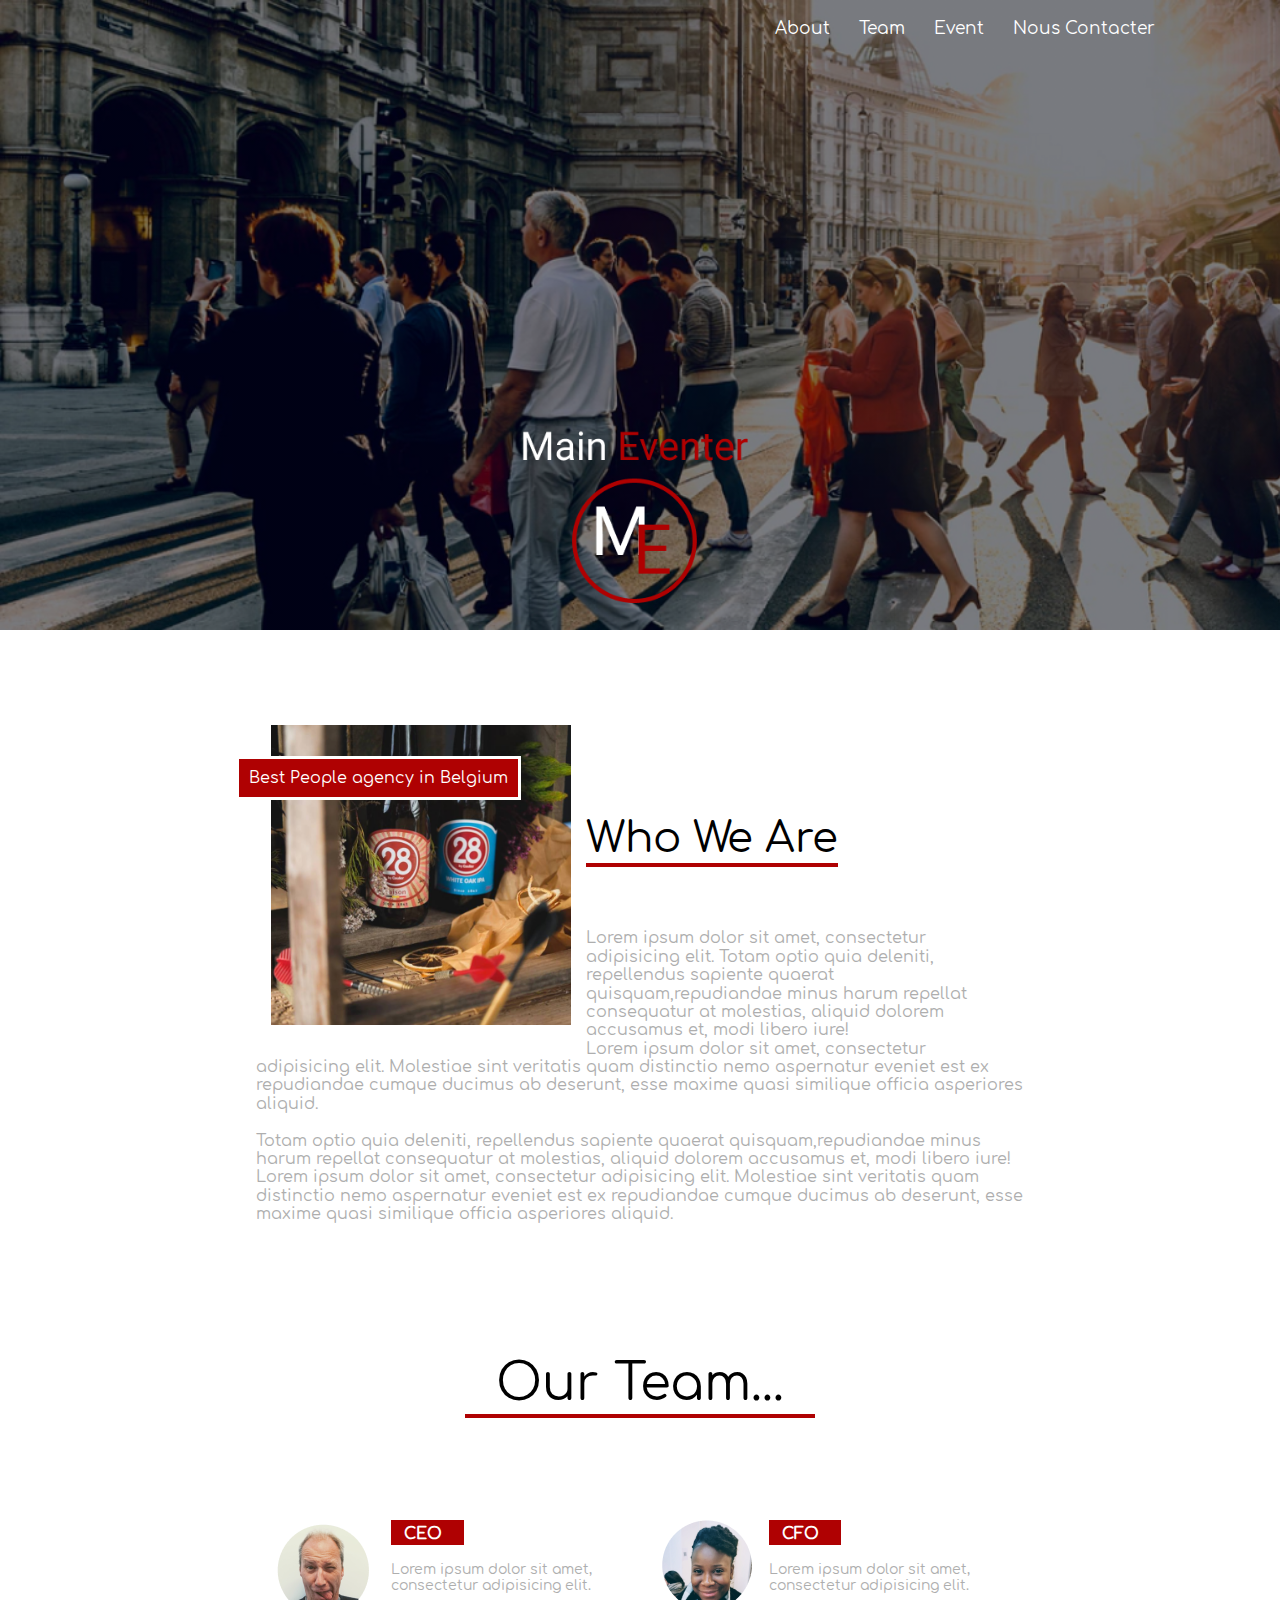
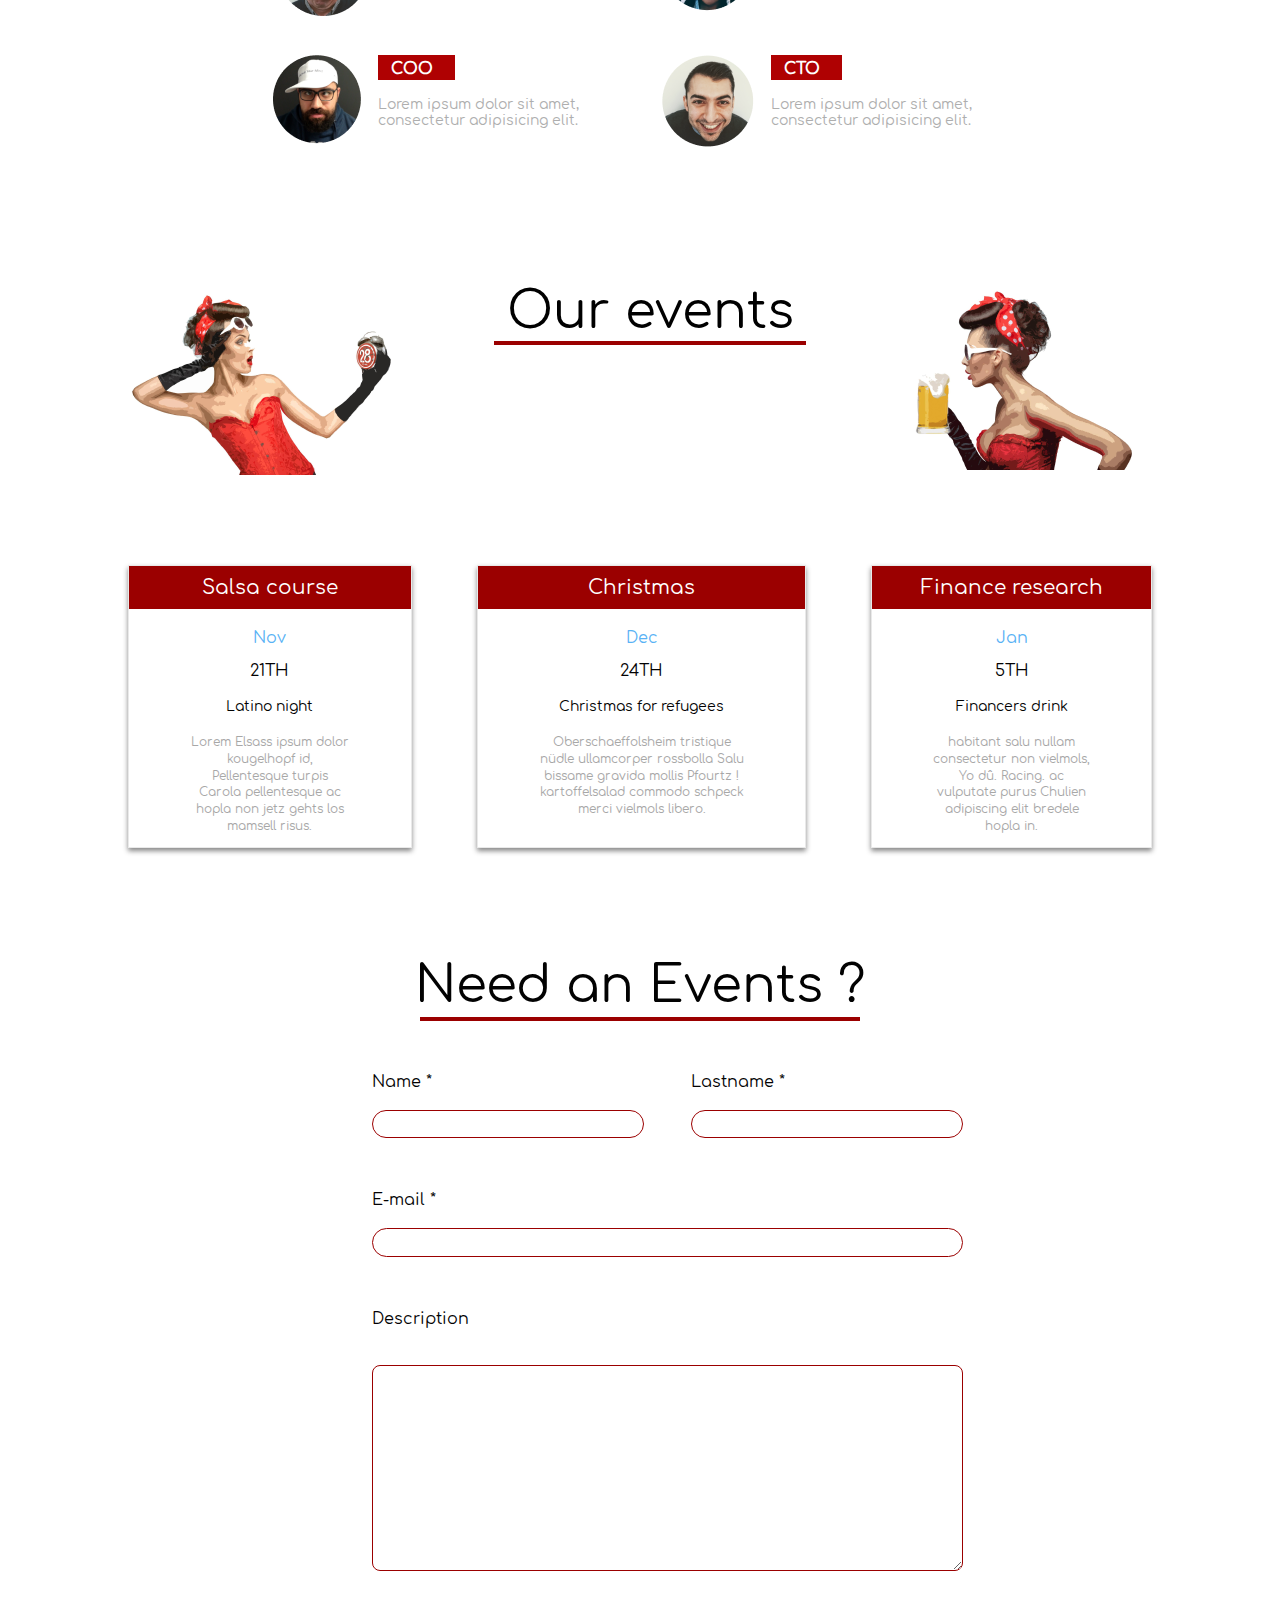
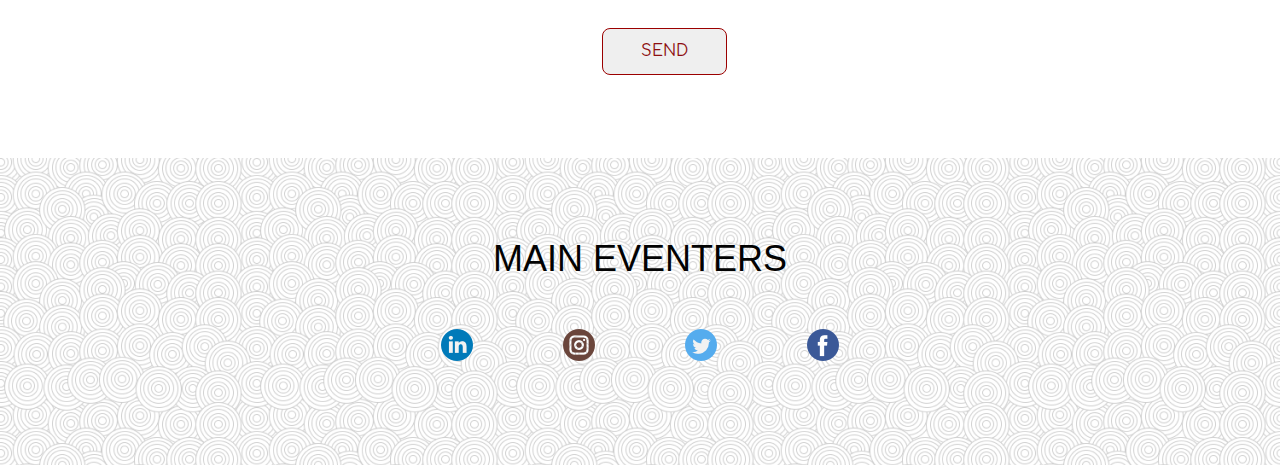
<file: index.html>
<!DOCTYPE html>
<html lang="fr">
<head>
	<title>Main Eventers</title>
	<meta charset="UTF-8">
	<meta name="description" content="Main Eventers for Motherfuckers Teletubbies">
	<meta name="keywords" content="Exercice at BeCode Brussels">
	<meta name="auteur" content="Team 3 Jhonson">
	<meta name="viewport" content="width=device-width,initial-scale=1">
	<link rel="stylesheet" href="css/normalize.css">
	<link rel="stylesheet" href="css/style.css">
	<link rel="icon" href="img/favicon.ico">
</head>
<body>
<header>
	 <!-- <img src="img/header_Background.jpg" alt="People background"> -->
   	<div id="back">
		    <nav id="nav">
		            <ul>
						 <li><a href="#about">About</a></li>
						        <li><a href="#Team">Team</a></li>
						        <li><a href="#event">Event</a></li>
						        <li><a href="#contact">Nous Contacter</a></li>
					      </ul>
		    </nav>
				 <div id="trigger">
				     <img class="slide-top" src="img/logo.png" alt="Logo Main Eventer">
		     </div>
     </div>
</header>
		<section id="about">
					<img src="img/imageBiere28.png" alt="Biere" width="300" alt="Biere">
					<div id="notification">
						<p>Best People agency
						in Belgium</p>
					</div>
					<h1>Who We Are</h1><br>
					<br>
					<p>
						Lorem ipsum dolor sit amet, consectetur adipisicing elit.

						 Totam optio quia deleniti, repellendus sapiente quaerat quisquam,repudiandae minus harum repellat consequatur at molestias, aliquid dolorem accusamus et, modi libero iure! <br>
						Lorem ipsum dolor sit amet, consectetur adipisicing elit. Molestiae sint veritatis quam distinctio nemo aspernatur eveniet est ex repudiandae cumque ducimus ab deserunt, esse maxime quasi similique officia asperiores aliquid. <br> <br>
						Totam optio quia deleniti, repellendus sapiente quaerat quisquam,repudiandae minus harum repellat consequatur at molestias, aliquid dolorem accusamus et, modi libero iure!
						Lorem ipsum dolor sit amet, consectetur adipisicing elit. Molestiae sint veritatis quam distinctio nemo aspernatur eveniet est ex repudiandae cumque ducimus ab deserunt, esse maxime quasi similique officia asperiores aliquid.
					</p><br><br>
		</section>
		<section>
			<h1 id="Team">Our Team...</h1>
			<div class="team">
				<div>
					<img src="img/CEO.png" alt="CEO">
					<h3><span>CEO</span></h3>
					<p>
						Lorem ipsum dolor sit amet, consectetur adipisicing elit.
					</p>
				</div>
				<div>
					<img src="img/CFO.png" alt="CFO">
					<h3><span>CFO</span></h3>
					<p>
						Lorem ipsum dolor sit amet, consectetur adipisicing elit.
					</p>
				</div>
				<div>
					<img src="img/COO.png" alt="COO">
					<h3><span>COO</span></h3>
					<p>
						Lorem ipsum dolor sit amet, consectetur adipisicing elit.
					</p>
				</div>
				<div>
					<img src="img/CTO.png" alt="CTO">
					<h3><span>CTO</span></h3>
					<p>
						Lorem ipsum dolor sit amet, consectetur adipisicing elit.
					</p>
				</div>
			</div>
		</section>
		<section id="event">
					<div class="top">
							  <img src="img/popImageClock.png" alt="femme en robe rouge tenant une bière">
								<div class="absol">
										<h2>Our events</h2>
										<span id="redliner3"></span>
								</div>
								<img src="img/PopimageBeer.png" alt="femme en robe rouge tenant une bière">
					</div>
					<div class="bottom-grid">
								<div class="item-grid">
									 <a href="#">
											<h3>Salsa course</h3>
											<time>Nov<span>21th</span></time>
											<h4>Latino night</h4>
											<p>Lorem Elsass ipsum dolor kougelhopf id, Pellentesque turpis Carola pellentesque ac hopla non jetz gehts los mamsell risus.</p>
									</a>
								</div>
								<div class="item-grid">
									 <a href="#">
											<h3>Christmas</h3>
											<time>Dec<span>24th</span></time>
											<h4>Christmas for refugees</h4>
											<p>Oberschaeffolsheim tristique nüdle ullamcorper rossbolla Salu bissame gravida mollis Pfourtz ! kartoffelsalad commodo schpeck merci vielmols libero.</p>
										</a>
								</div>
								<div class="item-grid">
									 <a href="#">
											<h3>Finance research</h3>
											<time>Jan<span>5th</span></time>
											<h4>Financers drink</h4>
											<p>habitant salu nullam consectetur non vielmols, Yo dû. Racing. ac vulputate purus Chulien adipiscing elit bredele hopla in.</p>
										</a>
								</div>
					</div>
		</section>
		<section id="contact">
    		<h2>Need an Events ?</h2>
    		<div id="tiret"></div>
			    <form>
			      <table border="0">
			        <tbody>
			          <tr>
			            <td><label>Name *</label>
			              <br>
			              <br>
			              <input type="text"></td>
			            <td><label>Lastname * </label>
			              <br>
			              <br>
			              <input type="text"></td>
			          </tr>
			          <tr>
			            <td colspan="2"><label>E-mail *</label>
			              <br>
			              <br>
			              <input type="text"></td>
			          </tr>
			          <tr>
			            <td colspan="2" ><label>Description</label>
			              <br>
			              <br>
			              &nbsp;
			              <textarea></textarea></td>
			          </tr>
			          <tr>
			            <td colspan="2" class="bouton"><button>SEND</button></td>
			          </tr>
			        </tbody>
			      </table>
			    </form>
  </section>
<footer>
	<h5>Main Eventers</h5>
		<div class="footer-link">
							<div class="grider4">
									<a href="#">
										<img src="img/linkedin.png" alt="logo Linkedin">
									</a>
							</div>
							<div class="grider4">
									<a href="#">
										<img src="img/instagram.png" alt="logo Instagram">
									</a>
							</div>
							<div class="grider4">
									<a href="#">
										<img src="img/twitter.png" alt="Logo Twitter">
									</a>
							</div>
							<div class="grider4">
									<a href="#">
										<img src="img/facebook.png" alt="Logo Facebook">
									</a>
							</div>
				</div>
</footer>
</body>
</html>
</file>
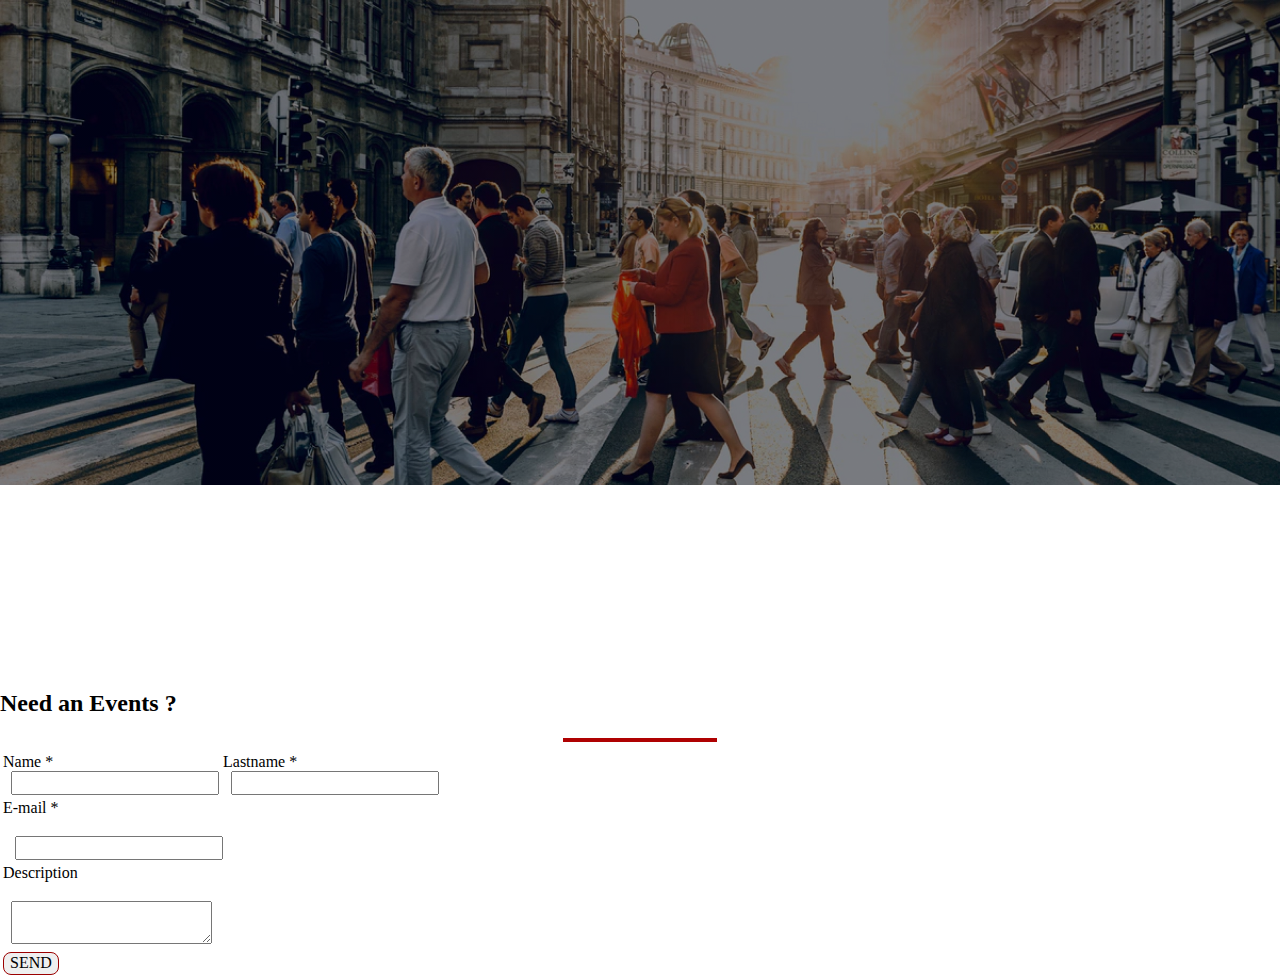
<file: nouscontacter.html>
<!DOCTYPE html>
<html lang="fr">
<head>
<meta charset="UTF-8">
<meta name="description" content="Main Eventer">
<meta name="keywords" content="Exercice BeCode">
<meta name="auteur" content="Team 3 Jhonson">
<meta name="viewport" content="width=device-width,initial-scale=1">
<link href="https://fonts.googleapis.com/css?family=Cinzel" rel="stylesheet">
<link href="https://fonts.googleapis.com/css?family=Comfortaa" rel="stylesheet">
<title>Main Eventer</title>
<link rel="stylesheet" href="css/style.css">
<link rel="stylesheet" href="css/normalize.css">
</head>
<body>
<header>
  <nav>
    <ul>
      <li><a href=""></a></li>
      <li><a href=""></a></li>
      <li><a href=""></a></li>
      <li><a href=""></a></li>
    </ul>
  </nav>
</header>
<main>
  <section class="about"></section>
  <section class="team"></section>
  <section class="event"></section>
  <section class="contact">
    <h2>Need an Events ?</h2>
    <hr/>
    <form>
      <table border="0">
        <tbody>
          <tr>
            <td><label>Name *</label>
              <br>
              &nbsp;
              <input type="text"></td>
            <td><label>Lastname * </label>
              <br>
              &nbsp;
              <input type="text"></td>
          </tr>
          <tr>
            <td colspan="2"><label>E-mail *</label>
              <br><br>
              &nbsp;&nbsp;
              <input type="text"></td>
          </tr>
          <tr>
            <td colspan="2" ><label>Description</label>
              <br><br>
              &nbsp;
              <textarea></textarea></td>
          </tr>
          <tr>
            <td colspan="2"><button>SEND</button></td>
          </tr>
        </tbody>
      </table>
    </form>
  </section>
</main>
<footer> </footer>
</body>
</html>
</file>
<file: css/style.css>
@font-face {
  font-family: 'Comfortaa-Regular';
  src : url('fonts/Comfortaa-Regular.ttf') format('truetype');
}

@font-face {
  font-family: "Cinzel-Regular";
  src: url("/fonts/Cinzel-Regular.ttf") format("ttf");
}

body {
  margin: auto auto;
  max-width: 100%;
  height: 100%;
  padding: 0px;
  overflow-x: hidden;
  font-family: font2;
}
a:hover {
  color:#af0102;
}
nav a {
  text-decoration: none;
  color: white;
}

/*_______HEADER___________*/
header {
    min-height: 485px;
    background-image:linear-gradient(to bottom, rgba(0, 0, 0, 0.5), rgba(0, 0, 0, 0.5)), url("../img/header_Background.jpg");
    background-size: cover;
    background-repeat: no-repeat;

}
header nav {
  float:right;
  width:450px;
  padding-right: 100px;
  z-index: 3;
}

header ul li{
  font-family:  "Comfortaa-Regular",sans-serif;
  text-transform: lowercase;
  text-transform: capitalize;
  list-style:none;
  display: inline-block;
  padding: 0px 20px 5px 5px;
  line-height: 1.5em;
  color:white;
  font-size: 17px;
  z-index: 4;
}

/*header img {
  position: absolute;
  filter:brightness(50%);
  z-index:1;
}
*/
header #back {
    position: relative;
    height: 70vh;
    background-size: cover;
    z-index: 2;
  }

header #trigger {
  width:240px;
  height:100px;
  margin: auto;
}

.slide-top {
  -webkit-animation: slide-top 2s cubic-bezier(0.250, 0.460, 0.450, 0.940) 1s both;
  animation: slide-top 2s cubic-bezier(0.250, 0.460, 0.450, 0.940) 1s both;
  position: relative;
  margin-top: 150%;
  height:180px;
  margin-left: auto;
  margin-right: auto;
  width: auto;
  z-index: 3;
  filter: opacity(1);
}

@-webkit-keyframes slide-top {
    0% {
      -webkit-transform: translateY(0);
              transform: translateY(0);
    }
    100% {
      -webkit-transform: translateY(-100px);
              transform: translateY(-400px);
    }
  }
@keyframes slide-top {
    0% {
      -webkit-transform: translateY(-110px);
              transform: translateY(-110px);
    }
    100% {
      -webkit-transform: translateY(0px);
              transform: translateY(-200px);
    }
  }
/*_______END HEADER___________*/


/* -------SECTION ABOUT-------*/
#about {
	display: block;
	width: 60%;
	padding: 80px 20px;
	margin-left: auto ;
    margin-right: auto;
	text-align: left;
}
#about p {
	color: #aeaeae;
    font-family: "Comfortaa-Regular",sans-serif;
}
hr {
	margin-top: 0px;
	width: 150px;
	left: 80px;
	border: 2px solid #af0102;
}
#about img {
	float: left;
	margin: 15px 15px;
}
#about h1 {
	border-bottom: 4px solid #af0102;
	display: inline-block;
 	font-family: "Comfortaa-Regular",sans-serif;
 	font-size:42px;
 	font-weight: normal;
}
/* -------END SECTION ABOUT------*/

/* -------SECTION TEAM-------*/
.team {
 	display: grid;
 	grid-template-columns: auto auto;
 	text-align: left;
 	width: 60%;
 	margin-bottom: 100px;
 	margin-left: auto;
 	margin-right: auto;
 	text-align: left;
 	padding: 85px 20px 20px;
 	color: #aeaeae;
}
.team h3 span {
   font-family: "Comfortaa-Regular", sans-serif;
   font-size: 16px;
   padding: 5px 22px 2px 13px;
}
 .team div p {
   font-family: "Comfortaa-Regular", sans-serif;
   font-size: 14px;
 }

#Team {
      margin-bottom: 87px;
      border-bottom: 4px solid #af0102;
      text-align: center;
      width: 350px;
      font-size:50px;
      display: block;
      margin: auto auto;
      font-family:  "Comfortaa-Regular",sans-serif;
      font-weight: normal;
}

#notification p {
	display: inline-block;
	background-color: #af0102;
	color: white;
	padding: 10px;
	position: relative;
	right: 350px;
	top: 30px;
	border: 3px solid #fff;
}

.team img {
	float: left;
	padding: 5px;
}

.team span {
	background-color: #af0102;
	color: white;
	padding: 3px;
}
/*_____END SECTION TEAM_______*/

/*_________SECTION EVENTS____*/
#event {
  font-family: "Comfortaa-Regular",sans-serif;
}

#event .top {
  clear:both;
  width:80%;
  margin:auto;
  overflow:auto;
  position:relative;
}

#event .top img:first-child {
  float:left;
}

#event .top img:last-child {
  float:right;
}

#event .top .absol {
  font-family: "Comfortaa-Regular",sans-serif;
  position:absolute;
  left:50%;
  margin-left:-180px;
  width:380px;
}

#event .top h2 {
  font-weight:normal;
  display:block;
  width:380px;
  margin:auto;
  text-align:center;
  font-size:50px;
}

#event .top span {
  display:block;
  width:312px;
  height:4px;
  margin:auto;
  background-color:rgba(155,0,0,255);
}

#event .bottom-grid {
  display:grid;
  grid-template-columns: auto auto auto;
  column-gap:65px;
  justify-content: center;
  width: 80%;
  margin:90px auto;
}

#event .item-grid {
  text-align: center;
  border:1px solid rgba(233,233,233,255);
  -webkit-box-shadow: 0px 3px 5px #888888;
  box-shadow: 0px 3px 5px #888888;
}

#event .item-grid a {
  display:block;
  text-decoration:none;
}

#event .item-grid h3 {
  font-weight:normal;
  color:white;
  background-color:rgba(155,0,0,255);
  font-size:20px;
  margin-top:0px;
  padding:10px 0;
}

#event .item-grid h4 {
  font-weight:normal;
  color:rgba(2,2,2,255);
  font-size:14px;
  padding:0 60px;
}

#event .item-grid time {
  color:rgba(89,178,245,255);
  font-size:16px;
}

#event .item-grid time span {
  color:rgba(2,2,2,255);
  display:block;
  width:100%;
  text-transform:uppercase;
  margin-top:15px;
}

#event .item-grid p {
  font-size:12px;
  color:rgba(167,167,167,255);
  line-height:1.4;
  padding:0 60px;
}
/*_________END SECTION EVENTS___________*/


/*___________SECTION CONTACT____________*/
#contact {
	font-family: "Comfortaa-Regular",sans-serif;
	width: 50%;
	margin: 110px auto 0;
	color:  rgba(2,2,2,255);
    padding-bottom: 80px;
}

#contact h2{
    font-size:50px;
    text-align: center;
    font-weight: normal;
    margin: 0 0 2px;
}

 #contact table{
   width:100%;
 }

 #contact td{
    width:50%;
 }

#contact input {
	border-radius: 30px;
	border: 1px solid  rgba(155,0,0,255);
	padding-top: 7px;
  width: 100%;
}

#contact textarea, button {
	border-radius: 8px;
	border: 1px solid  rgba(155,0,0,255);
}
#contact textarea {
	width: 100%;
	height: 200px;
}
#contact #tiret {
	color: rgba(155,0,0,255);
	margin-top: -7px;
	width: 440px;
    margin: auto auto;
	height: 4px;
	background-color:  rgba(155,0,0,255);
}

#contact td {
	padding-left: 50px;
	padding-top: 50px;
}

#contact label {
	margin-bottom: 20px;
}

#contact button {
	padding: 13px;
	color : #8d0f0f;
	width: 125px;
}

#contact .bouton {
	text-align: center;
}

#contact button:hover {
	color: white;
	background-color: #8d0f0f;
	cursor: pointer;
}
/*__________END SECTION CONTACT____*/

/*________________FOOTER___________*/
footer {
  text-align: center;
  background: url("../img/swirl_pattern.png") repeat top left;
}
footer h5{
  font-family:"Cinzel-Regular",sans-serif;
  font-size: 36px;
  font-weight: normal;
  text-transform: uppercase;
  color:rgba(2,2,2,255);
  margin:0;
  padding: 80px 0 50px;
}
footer .footer-link{
  display:grid;
  grid-template-columns: auto auto auto auto;
  column-gap:90px;
  justify-content: center;
  padding-bottom:100px;
}
footer .grider4 a{
  display:block;
}
/*_________END FOOTER___________*/
</file>
